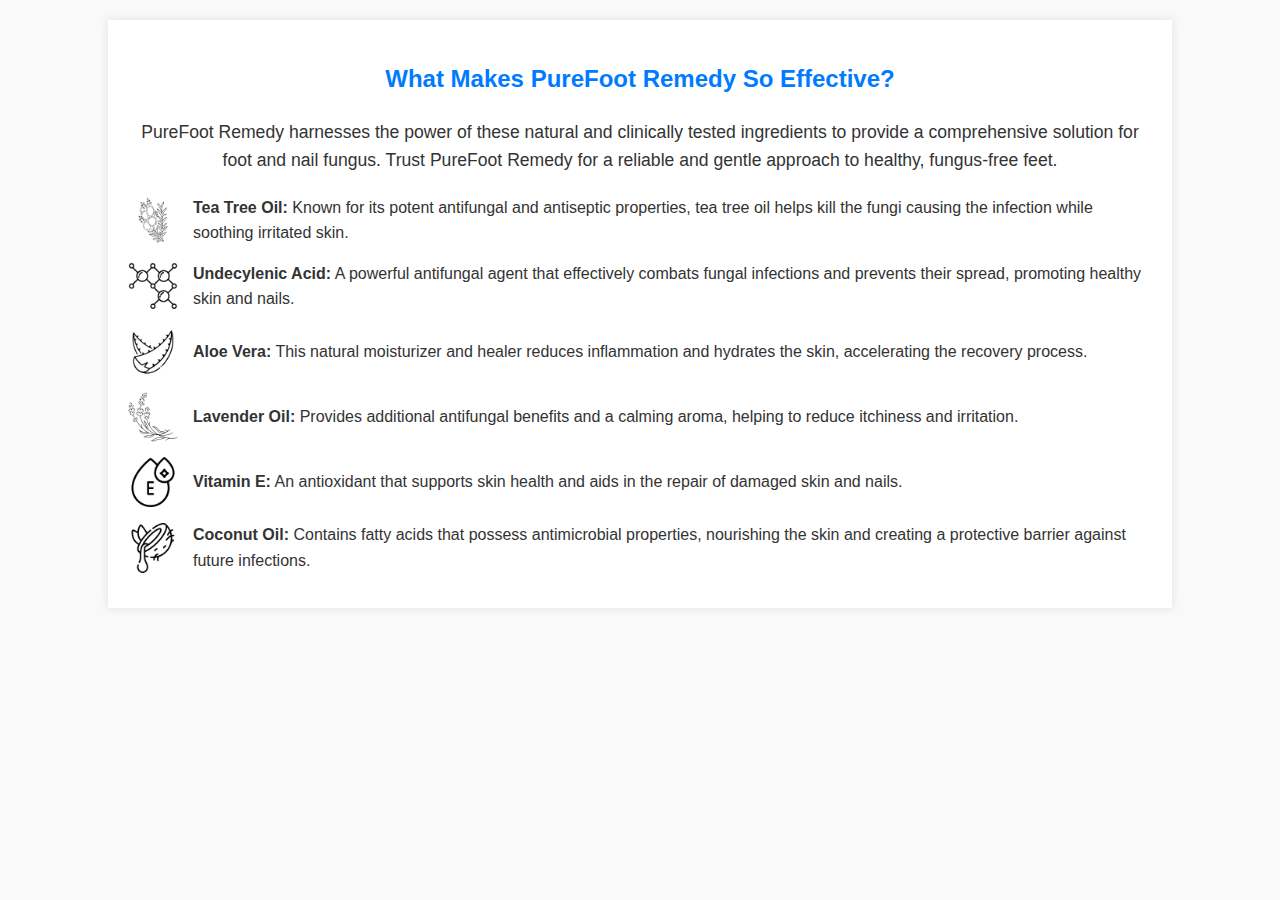
<file: additional-links/ingredients.html>
<!DOCTYPE html>
<html lang="en">
<head>
    <meta charset="UTF-8">
    <meta name="viewport" content="width=device-width, initial-scale=1.0">
    <title>PureFoot Remedy Ingredients</title>
    <style>
        body {
            font-family: Arial, sans-serif;
            line-height: 1.6;
            margin: 0;
            padding: 0;
            background-color: #f9f9f9;
            color: #333;
        }
        .container {
            width: 80%;
            max-width: 1200px;
            margin: 20px auto;
            padding: 20px;
            background-color: #fff;
            box-shadow: 0 0 10px rgba(0,0,0,0.1);
        }
        h2.title {
            color: #007BFF;
            text-align: center;
            margin-bottom: 20px;
        }
        p.sub {
            text-align: center;
            font-size: 1.1em;
            margin-bottom: 20px;
        }
        .ingredients-list {
            display: flex;
            flex-wrap: wrap;
            justify-content: space-around;
            gap: 20px;
        }
        .ingredients-list img {
            width: 100px;
            height: 100px;
        }
        .ingredient-item {
            text-align: center;
            flex: 1 1 calc(33.333% - 40px);
            max-width: calc(33.333% - 40px);
            box-sizing: border-box;
        }
        .ingredient-description {
            display: flex;
            align-items: center;
            margin-bottom: 15px;
        }
        .ingredient-description img {
            margin-right: 15px;
            width: 50px;
            height: 50px;
        }
        .ingredient-description span {
            flex: 1;
        }
    </style>
</head>
<body>

<section class="ingredients">
    <div class="container">
        <h2 class="title">What Makes <span class="name">PureFoot <span>Remedy</span></span> So Effective?</h2>
        <p class="sub">PureFoot Remedy harnesses the power of these natural and clinically tested ingredients to
            provide a comprehensive solution for foot and nail fungus. Trust PureFoot Remedy for a reliable and
            gentle approach to healthy, fungus-free feet.</p>

        <div class="ingredient-description">
            <img src="../images/perfumery.webp" alt="Illustration of tea tree oil">
            <span><b>Tea Tree Oil:</b> Known for its potent antifungal and antiseptic properties, tea tree oil helps kill the fungi causing the infection while soothing irritated skin.</span>
        </div>

        <div class="ingredient-description">
            <img src="../images/stem-cells.webp" alt="Illustration of undecylenic acid">
            <span><b>Undecylenic Acid:</b> A powerful antifungal agent that effectively combats fungal infections and prevents their spread, promoting healthy skin and nails.</span>
        </div>

        <div class="ingredient-description">
            <img src="../images/aloe-vera.webp" alt="Illustration of aloe vera">
            <span><b>Aloe Vera:</b> This natural moisturizer and healer reduces inflammation and hydrates the skin, accelerating the recovery process.</span>
        </div>

        <div class="ingredient-description">
            <img src="../images/lavender.webp" alt="Illustration of lavender oil">
            <span><b>Lavender Oil:</b> Provides additional antifungal benefits and a calming aroma, helping to reduce itchiness and irritation.</span>
        </div>

        <div class="ingredient-description">
            <img src="../images/vitamin-e.webp" alt="Illustration of vitamin E">
            <span><b>Vitamin E:</b> An antioxidant that supports skin health and aids in the repair of damaged skin and nails.</span>
        </div>

        <div class="ingredient-description">
            <img src="../images/coconut-oil.webp" alt="Illustration of coconut oil">
            <span><b>Coconut Oil:</b> Contains fatty acids that possess antimicrobial properties, nourishing the skin and creating a protective barrier against future infections.</span>
        </div>
    </div>
</section>

</body>
</html>
</file>
